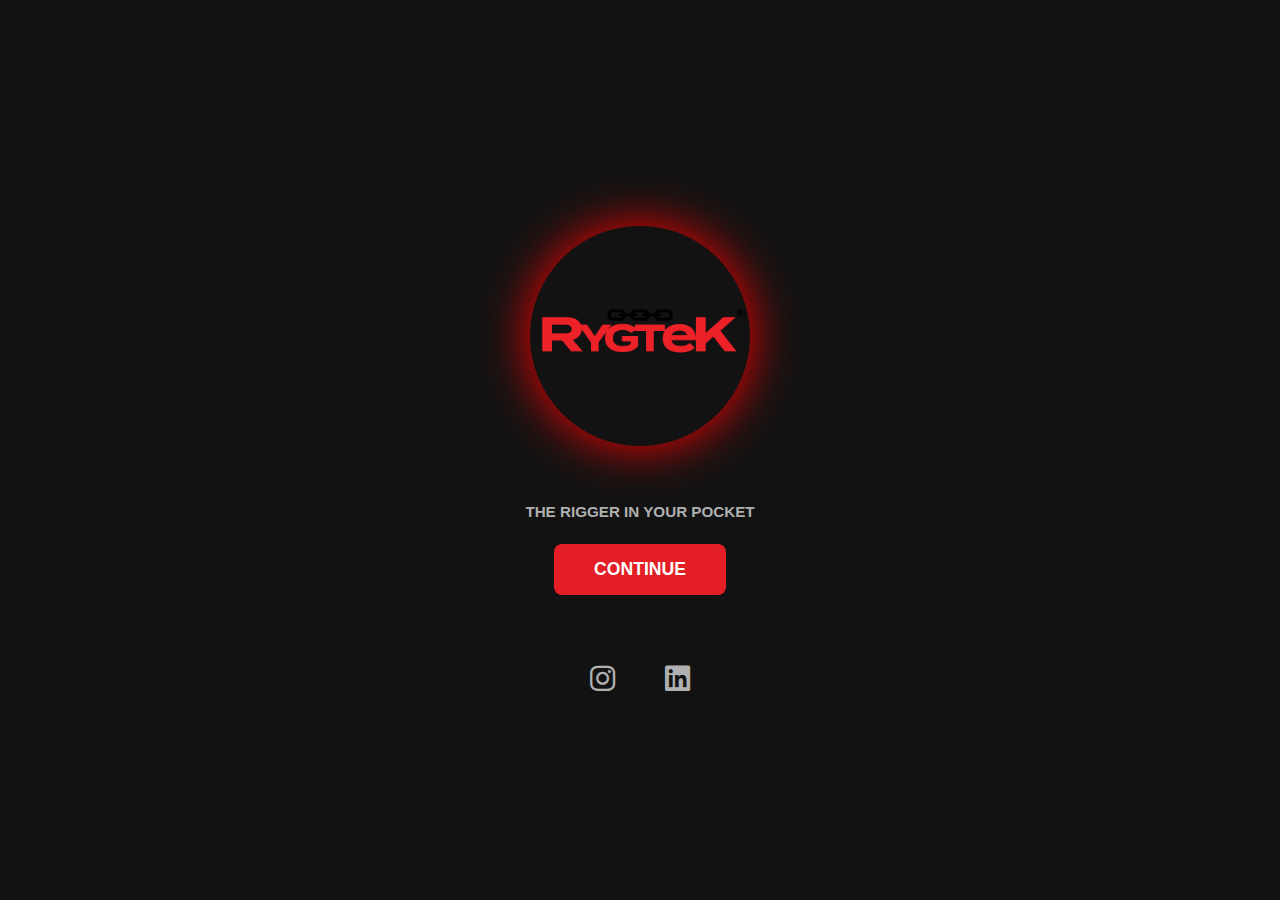
<file: index.html>
<!--This is the Welcome Screen-->
<!DOCTYPE html>
<html lang="en">
<head>
    <meta charset="UTF-8">
    <meta name="viewport" content="width=device-width, initial-scale=1.0">
    <link rel="stylesheet" href="https://cdnjs.cloudflare.com/ajax/libs/font-awesome/6.0.0-beta3/css/all.min.css">
    <link rel="stylesheet" href="styles.css">
    <title>RYGTEK - Welcome Screen</title>
    <!-- Favicon -->
    <link rel="icon" type="image/png" href="Public/Rygtek Logo.png" />
</head>
<body>
    <div class="welcome-screen">
        <div class="content">
          <img src="Public/Rygtek Logo.png" alt="RYGTEK Logo" class="logo">
          <h1 class="tagline">THE RIGGER IN YOUR POCKET</h1>
          <button class="continue-btn">CONTINUE</button>
          <div class="social-links">
            <a href="https://www.instagram.com/rygtek/" target="_blank" class="instagram-link">
              <i class="fab fa-instagram"></i>
            </a>
            <a href="https://linkedin.com/in/yourprofile" target="_blank" class="linkedin-link">
              <i class="fab fa-linkedin"></i>
            </a>
          </div>
        </div>      
    </div>
    <script src="script.js"></script>
</body>
</html>
</file>
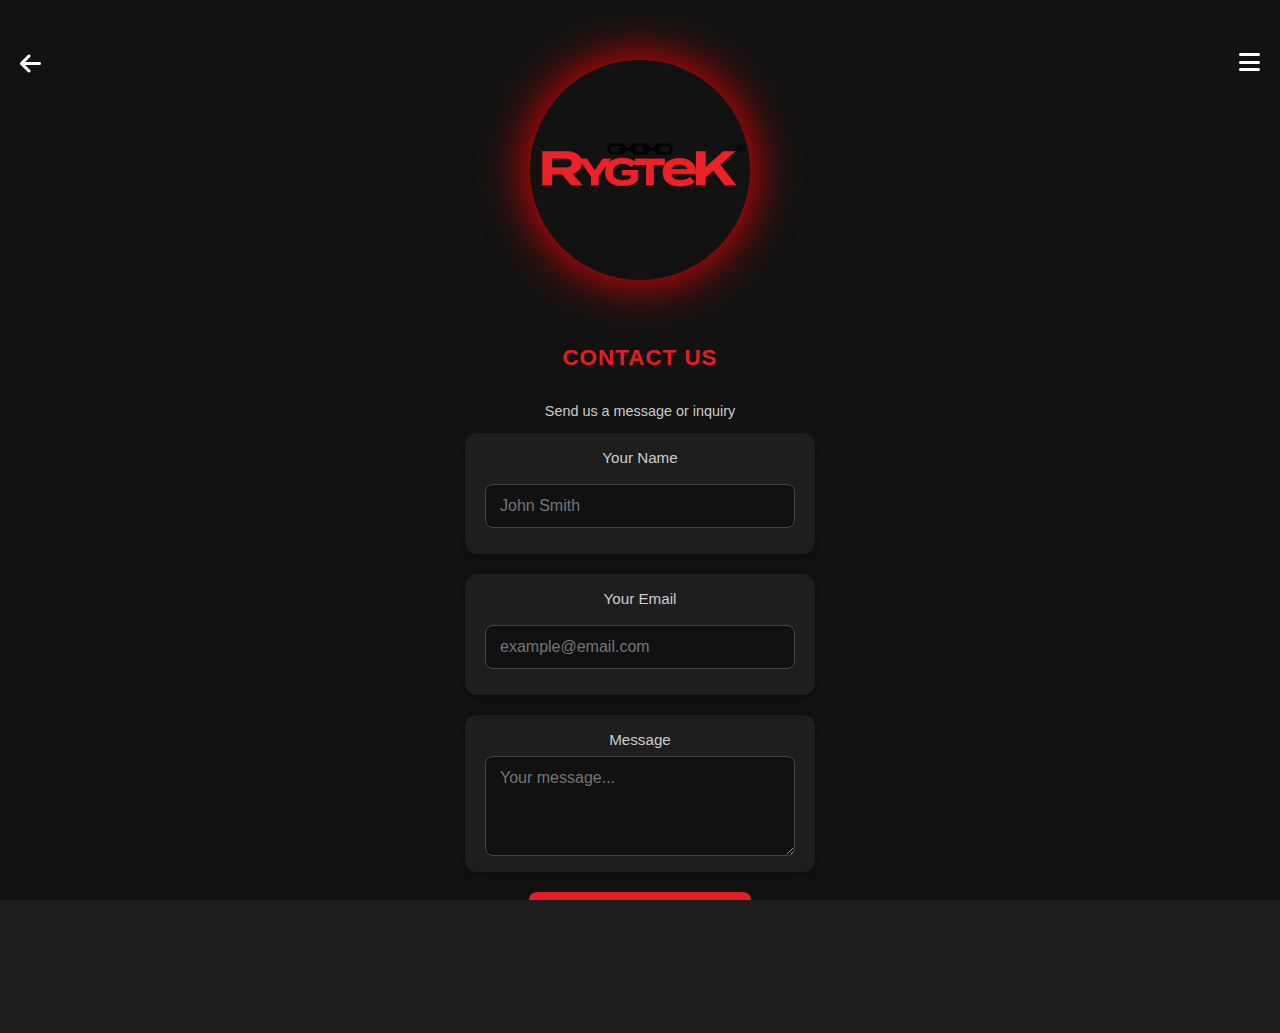
<file: contact-page.html>
<!DOCTYPE html>
<html lang="en">
<head>
  <meta charset="UTF-8" />
  <meta name="viewport" content="width=device-width, initial-scale=1.0"/>
  <title>Contact Us - RYGTEK</title>
  <link rel="stylesheet" href="styles.css" />
  <link rel="stylesheet" href="https://cdnjs.cloudflare.com/ajax/libs/font-awesome/6.6.0/css/all.min.css" />
  <script defer src="script.js"></script>
  <!-- Favicon -->
  <link rel="icon" type="image/png" href="Public/Rygtek Logo.png" />
</head>
<body class="main-menu-screen">
    <a href="main-menu.html" class="back-icon">
        <i class="fa-solid fa-arrow-left"></i>
      </a>
    <div class="nav-wrapper">
        <i class="fa-solid fa-bars hamburger-icon" onclick="toggleMenu()"></i>
      
        <nav class="hamburger-menu" id="hamburgerMenu">
            <ul>
              <li><a href="main-menu.html">
                <i class="fa-solid fa-house" style="margin-right: 8px;"></i>Main Menu
              </a></li>
              
              <li><a href="working-load-limit.html">
                <i class="fa-solid fa-weight-hanging" style="margin-right: 8px;"></i>WLL
              </a></li>
              
              <li><a href="angle-dimensions.html">
                <i class="fa-solid fa-ruler-combined" style="margin-right: 8px;"></i>Angle
              </a></li>
              
              <li><a href="load-weight.html">
                <i class="fa-solid fa-boxes-stacked" style="margin-right: 8px;"></i>Load Estimator
              </a></li>
              
              <li><a href="lifting-register.html">
                <i class="fa-solid fa-clipboard-list" style="margin-right: 8px;"></i>Lifting Register
              </a></li>
              
              <li><a href="safety-alerts.html">
                <i class="fa-solid fa-triangle-exclamation" style="margin-right: 8px;"></i>Safety Alerts
              </a></li>
              
              <li><a href="shop.html">
                <i class="fa-solid fa-cart-shopping" style="margin-right: 8px;"></i>Shop
              </a></li>
              
              <li><a href="contact-page.html">
                <i class="fa-solid fa-envelope" style="margin-right: 8px;"></i>Contact
              </a></li>
              
              <li><a href="crane-signals.html">
                <i class="fa-solid fa-person-rays" style="margin-right: 8px;"></i>Crane Signals
              </a></li>
            </ul>
          </nav>
      </div>

  <div class="content">
    <img src="Public/Rygtek Logo.png" alt="RYGTEK Logo" class="logo" />
    <h2 class="menu-header">Contact Us</h2>
    <p class="menu-description">Send us a message or inquiry</p>

    <div class="menu-item-container">
      <label for="name">Your Name</label>
      <input type="text" id="name" placeholder="John Smith" class="styled-select" />
    </div>

    <div class="menu-item-container">
      <label for="email">Your Email</label>
      <input type="email" id="email" placeholder="example@email.com" class="styled-select" />
    </div>

    <div class="menu-item-container">
      <label for="message">Message</label>
      <textarea id="message" placeholder="Your message..." class="styled-select" style="height: 100px;"></textarea>
    </div>

    <div>
      <button id="send-message" class="continue-btn">Send Message</button>
    </div>
  </div>
</body>
</html>
</file>
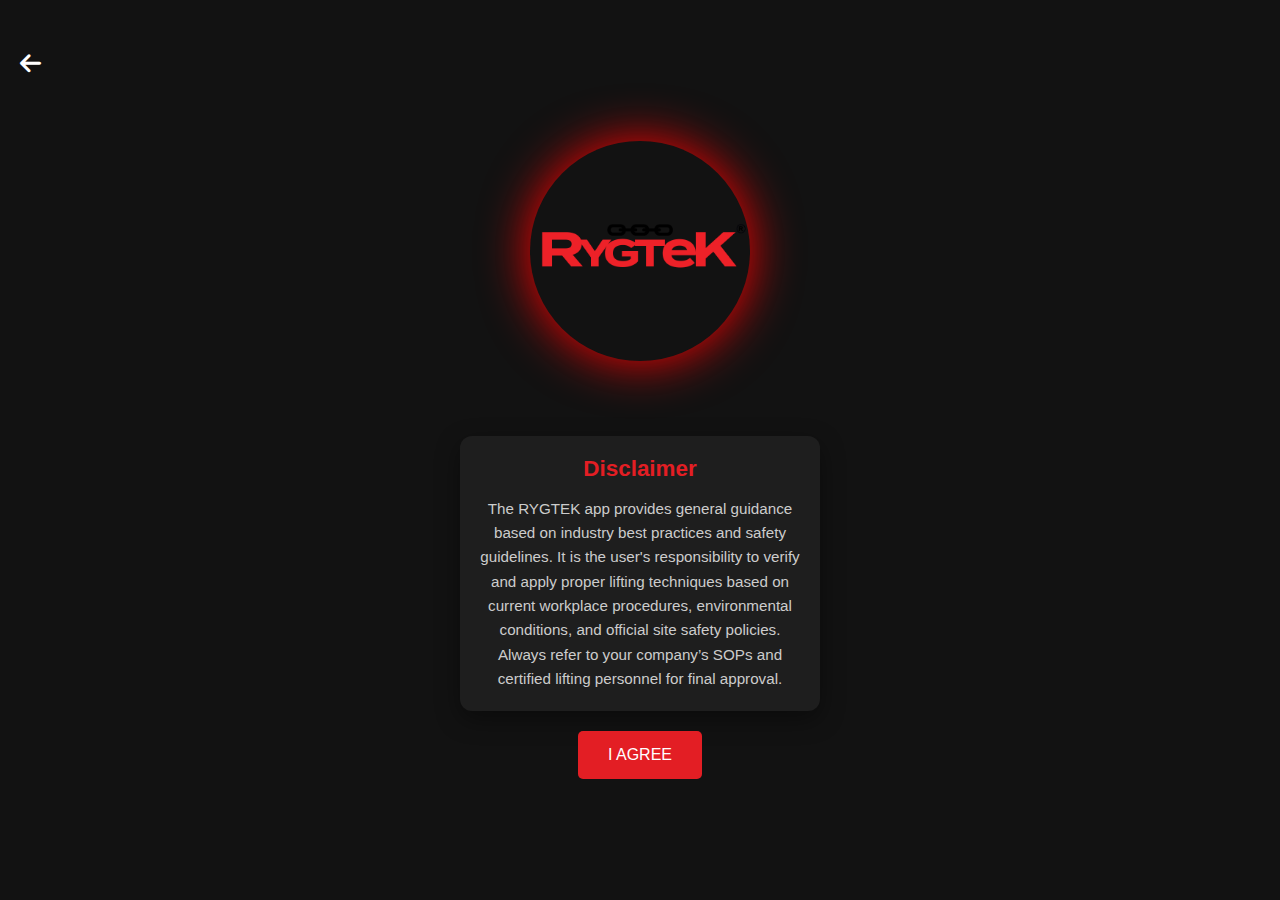
<file: disclaimer.html>
<!DOCTYPE html>
<html lang="en">
<head>
  <meta charset="UTF-8" />
  <meta name="viewport" content="width=device-width, initial-scale=1.0"/>
  <title>Disclaimer - RYGTEK</title>
  <link rel="stylesheet" href="styles.css" />
  <!-- Favicon -->
  <link rel="icon" type="image/png" href="Public/Rygtek Logo.png" />
  <!-- Font Awesome for icons -->
  <link rel="stylesheet" href="https://cdnjs.cloudflare.com/ajax/libs/font-awesome/6.6.0/css/all.min.css" />
</head>

<!-- This is the Disclaimer Screen -->
<body class="disclaimer-screen">
    <a href="index.html" class="back-icon">
        <i class="fa-solid fa-arrow-left"></i>
      </a>
  <div class="content">
    <img src="Public/Rygtek Logo.png" alt="RYGTEK Logo" class="logo" />

    <div class="disclaimer-container">
      <h2 class="disclaimer-title">Disclaimer</h2>
      <p class="disclaimer-text">
        The RYGTEK app provides general guidance based on industry best practices and safety guidelines. It is the user's responsibility to verify and apply proper lifting techniques based on current workplace procedures, environmental conditions, and official site safety policies. Always refer to your company’s SOPs and certified lifting personnel for final approval.
      </p>
    </div>

    <button class="agree-btn">I AGREE</button>
  </div>

  <script src="script.js"></script>
</body>
</html>
</file>
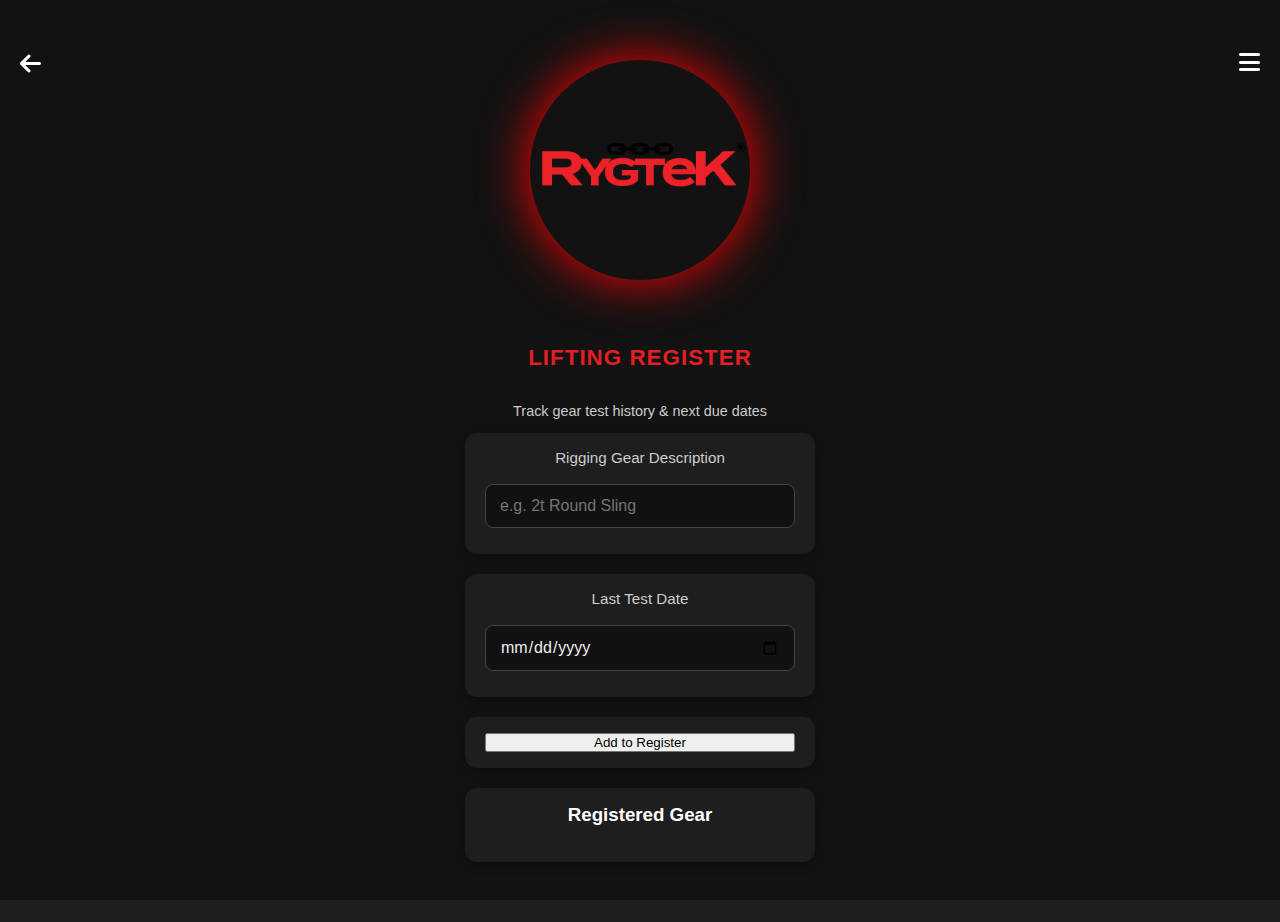
<file: lifting-register.html>
<!DOCTYPE html>
<html lang="en">
<head>
  <meta charset="UTF-8" />
  <meta name="viewport" content="width=device-width, initial-scale=1.0"/>
  <title>Lifting Register - RYGTEK</title>
  <link rel="stylesheet" href="styles.css" />
  <link rel="stylesheet" href="https://cdnjs.cloudflare.com/ajax/libs/font-awesome/6.6.0/css/all.min.css" />
  <script defer src="script.js?v=2"></script>
  <!-- Favicon -->
  <link rel="icon" type="image/png" href="Public/Rygtek Logo.png" />
</head>
<body class="main-menu-screen">
    <a href="main-menu.html" class="back-icon">
        <i class="fa-solid fa-arrow-left"></i>
      </a>
  <!-- Hamburger Nav -->
  <div class="nav-wrapper">
    <i class="fa-solid fa-bars hamburger-icon" onclick="toggleMenu()"></i>
  
    <nav class="hamburger-menu" id="hamburgerMenu">
      <ul>
        <li><a href="main-menu.html">
          <i class="fa-solid fa-house" style="margin-right: 8px;"></i>Main Menu
        </a></li>
        
        <li><a href="working-load-limit.html">
          <i class="fa-solid fa-weight-hanging" style="margin-right: 8px;"></i>WLL
        </a></li>
        
        <li><a href="angle-dimensions.html">
          <i class="fa-solid fa-ruler-combined" style="margin-right: 8px;"></i>Angle
        </a></li>
        
        <li><a href="load-weight.html">
          <i class="fa-solid fa-boxes-stacked" style="margin-right: 8px;"></i>Load Estimator
        </a></li>
        
        <li><a href="lifting-register.html">
          <i class="fa-solid fa-clipboard-list" style="margin-right: 8px;"></i>Lifting Register
        </a></li>
        
        <li><a href="safety-alerts.html">
          <i class="fa-solid fa-triangle-exclamation" style="margin-right: 8px;"></i>Safety Alerts
        </a></li>
        
        <li><a href="shop.html">
          <i class="fa-solid fa-cart-shopping" style="margin-right: 8px;"></i>Shop
        </a></li>
        
        <li><a href="contact-page.html">
          <i class="fa-solid fa-envelope" style="margin-right: 8px;"></i>Contact
        </a></li>
        
        <li><a href="crane-signals.html">
          <i class="fa-solid fa-person-rays" style="margin-right: 8px;"></i>Crane Signals
        </a></li>
      </ul>
    </nav>
  </div>

  <div class="content">
    <img src="Public/Rygtek Logo.png" alt="RYGTEK Logo" class="logo" />
    <h2 class="menu-header">Lifting Register</h2>
    <p class="menu-description">Track gear test history & next due dates</p>
  
    <div class="menu-item-container">
      <label for="gear-name">Rigging Gear Description</label>
      <input type="text" id="gear-name" placeholder="e.g. 2t Round Sling" class="styled-select" />
    </div>
  
    <div class="menu-item-container">
      <label for="last-test-date">Last Test Date</label>
      <input type="date" id="last-test-date" class="styled-select" />
    </div>
  
    <div class="menu-item-container">
        <button id="add-gear" class="register-btn">Add to Register</button>
    </div>
  
    <div class="menu-item-container">
      <h3>Registered Gear</h3>
      <ul id="gear-log" class="menu-description"></ul>
    </div>
  </div>
</body>
</html>
</file>
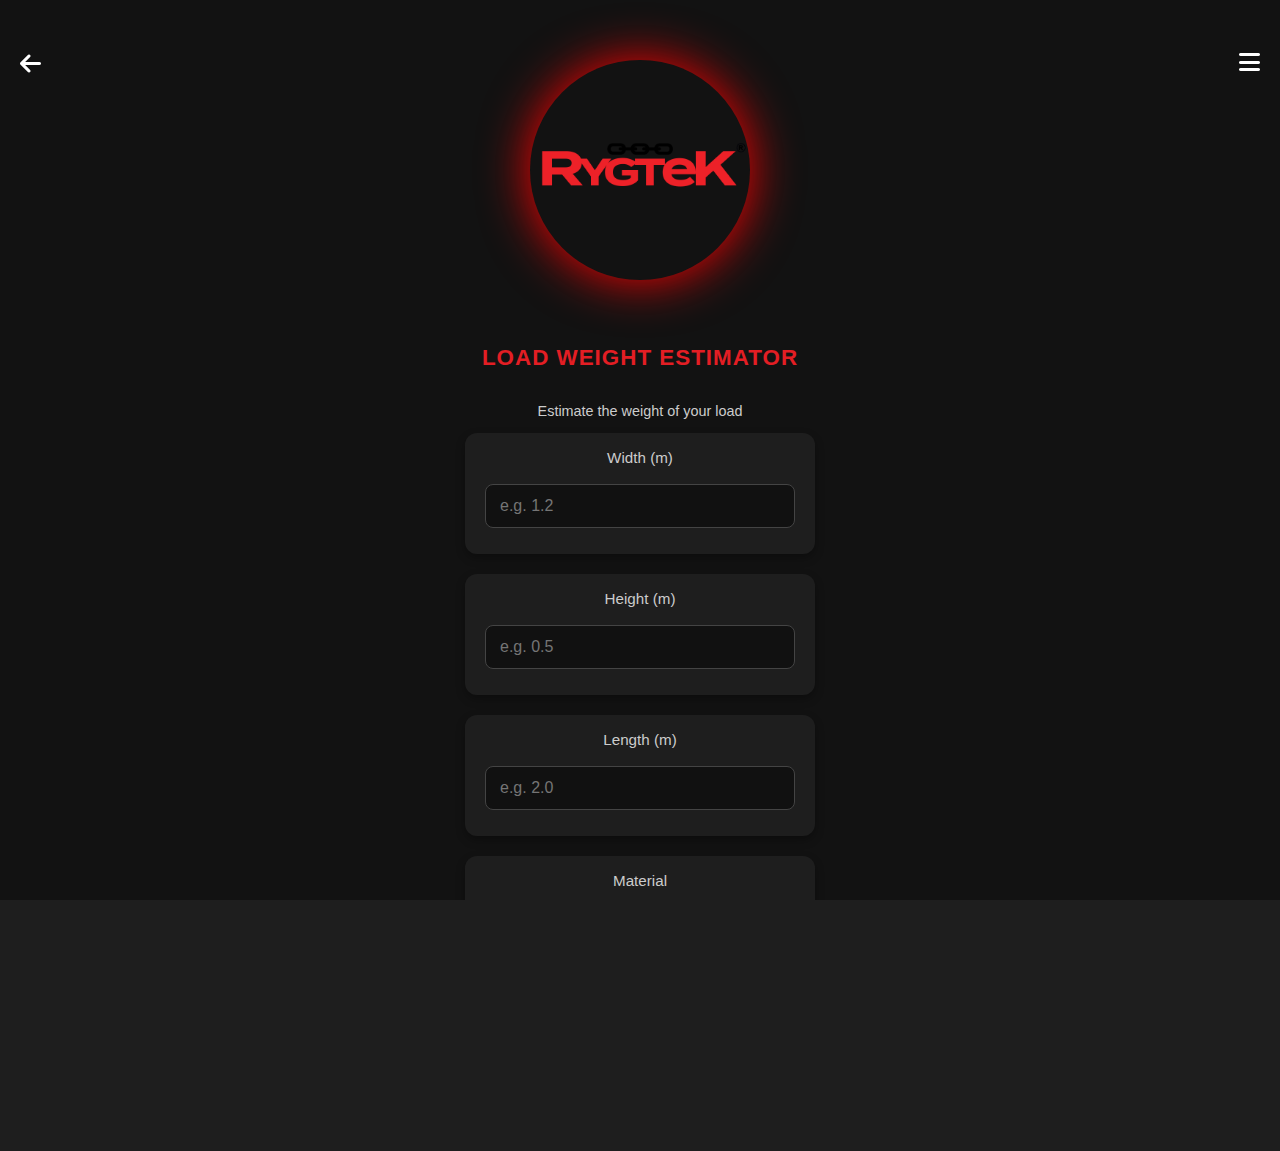
<file: load-weight.html>
<!DOCTYPE html>
<html lang="en">
<head>
  <meta charset="UTF-8" />
  <meta name="viewport" content="width=device-width, initial-scale=1.0"/>
  <title>Load Weight Estimator - RYGTEK</title>
  <link rel="stylesheet" href="styles.css" />
  <link rel="stylesheet" href="https://cdnjs.cloudflare.com/ajax/libs/font-awesome/6.6.0/css/all.min.css" />
  <script defer src="script.js"></script>
  <!-- Favicon -->
  <link rel="icon" type="image/png" href="Public/Rygtek Logo.png" />
</head>
<body class="main-menu-screen">
    <a href="main-menu.html" class="back-icon">
        <i class="fa-solid fa-arrow-left"></i>
      </a>
  <!-- Hamburger Nav -->
  <div class="nav-wrapper">
    <i class="fa-solid fa-bars hamburger-icon" onclick="toggleMenu()"></i>
  
    <nav class="hamburger-menu" id="hamburgerMenu">
        <ul>
          <li><a href="main-menu.html">
            <i class="fa-solid fa-house" style="margin-right: 8px;"></i>Main Menu
          </a></li>
          
          <li><a href="working-load-limit.html">
            <i class="fa-solid fa-weight-hanging" style="margin-right: 8px;"></i>WLL
          </a></li>
          
          <li><a href="angle-dimensions.html">
            <i class="fa-solid fa-ruler-combined" style="margin-right: 8px;"></i>Angle
          </a></li>
          
          <li><a href="load-weight.html">
            <i class="fa-solid fa-boxes-stacked" style="margin-right: 8px;"></i>Load Estimator
          </a></li>
          
          <li><a href="lifting-register.html">
            <i class="fa-solid fa-clipboard-list" style="margin-right: 8px;"></i>Lifting Register
          </a></li>
          
          <li><a href="safety-alerts.html">
            <i class="fa-solid fa-triangle-exclamation" style="margin-right: 8px;"></i>Safety Alerts
          </a></li>
          
          <li><a href="shop.html">
            <i class="fa-solid fa-cart-shopping" style="margin-right: 8px;"></i>Shop
          </a></li>
          
          <li><a href="contact-page.html">
            <i class="fa-solid fa-envelope" style="margin-right: 8px;"></i>Contact
          </a></li>
          
          <li><a href="crane-signals.html">
            <i class="fa-solid fa-person-rays" style="margin-right: 8px;"></i>Crane Signals
          </a></li>
        </ul>
      </nav>
  </div>

  <div class="content">
    <img src="Public/Rygtek Logo.png" alt="RYGTEK Logo" class="logo" />
    <h2 class="menu-header">Load Weight Estimator</h2>
    <p class="menu-description">Estimate the weight of your load</p>

    <div class="menu-item-container">
      <label for="width">Width (m)</label>
      <input type="number" id="width" placeholder="e.g. 1.2" class="styled-select" />
    </div>

    <div class="menu-item-container">
      <label for="height">Height (m)</label>
      <input type="number" id="height" placeholder="e.g. 0.5" class="styled-select" />
    </div>

    <div class="menu-item-container">
      <label for="length">Length (m)</label>
      <input type="number" id="length" placeholder="e.g. 2.0" class="styled-select" />
    </div>

    <div class="menu-item-container">
      <label for="material">Material</label>
      <select id="material" class="styled-select">
        <option value="steel">Steel</option>
        <option value="aluminium">Aluminium</option>
        <option value="concrete">Concrete</option>
      </select>
    </div>

    <div class="menu-item-container">
      <h3>Estimated Weight (t):</h3>
      <p id="weight-result" class="menu-description">0.0</p>
    </div>
  </div>
</body>
</html>
</file>
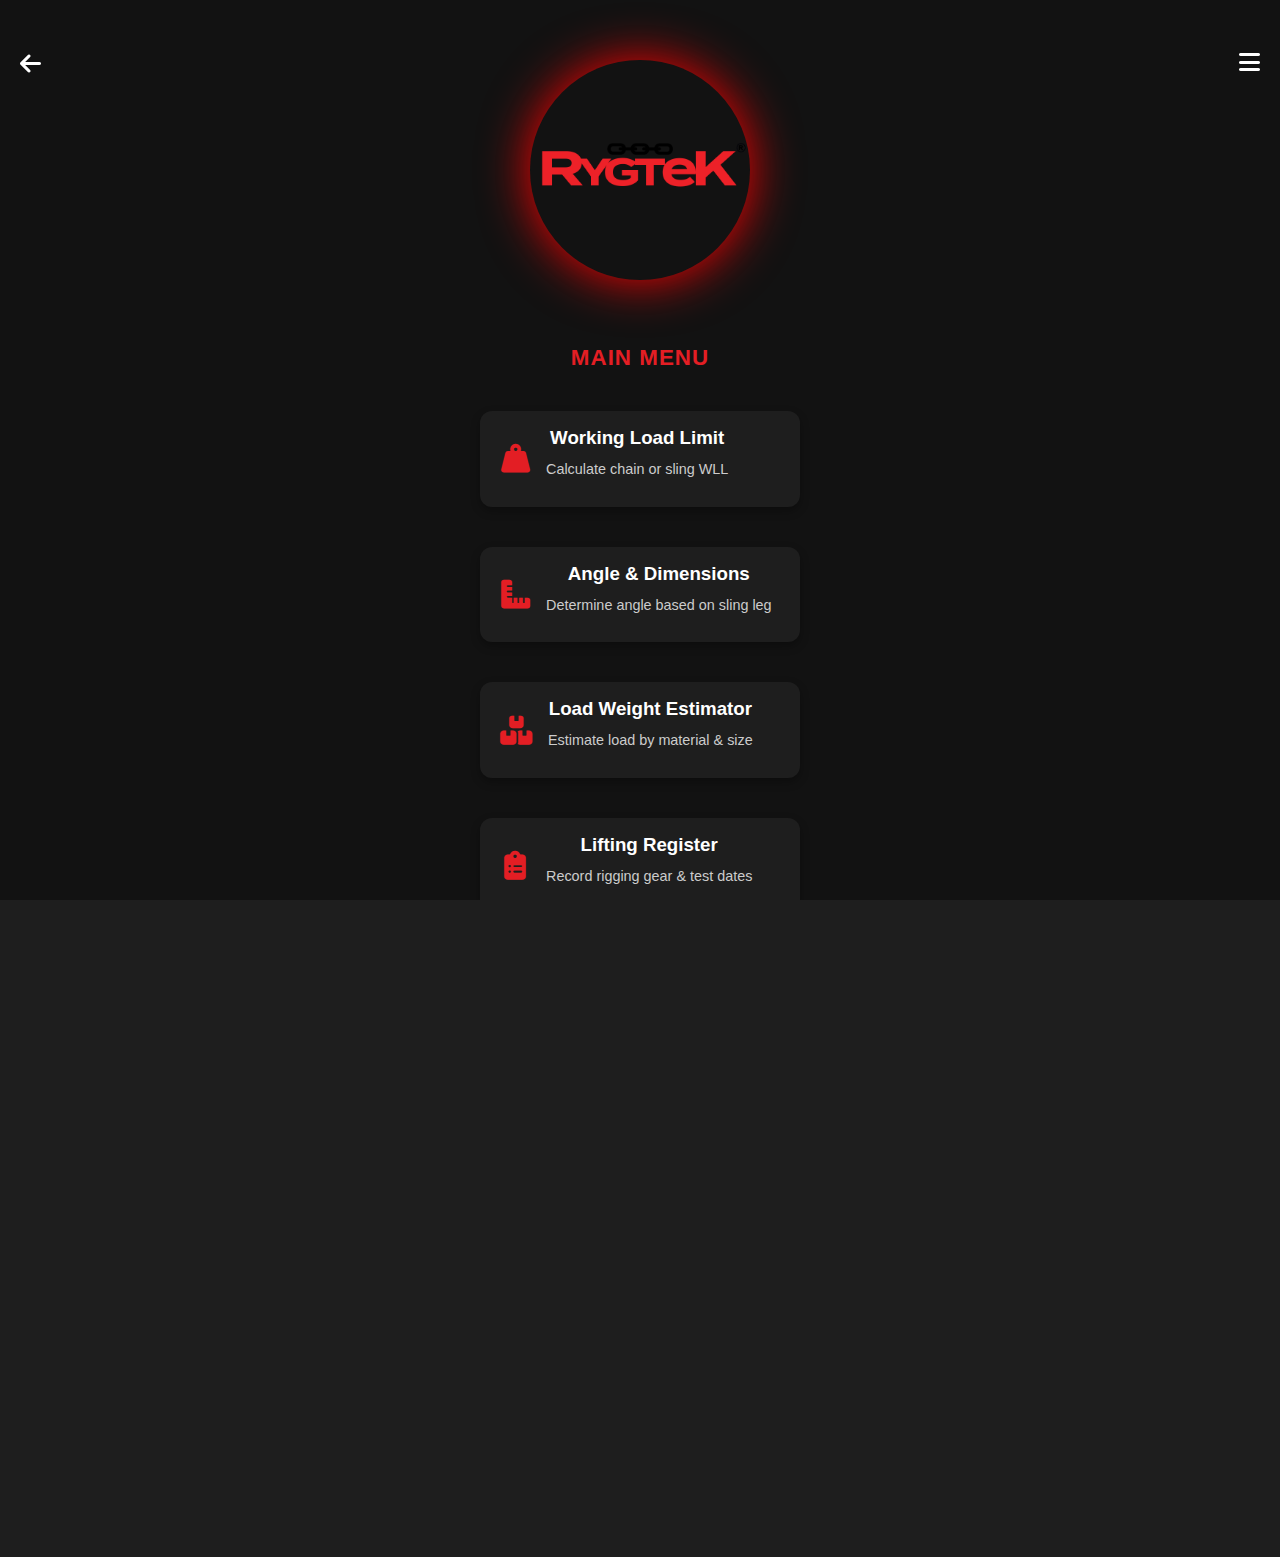
<file: main-menu.html>
<!DOCTYPE html>
<html lang="en">
<head>
  <meta charset="UTF-8" />
  <meta name="viewport" content="width=device-width, initial-scale=1.0"/>
  <title>Main Menu - RYGTEK</title>

  <!-- Font Awesome for icons -->
  <link rel="stylesheet" href="https://cdnjs.cloudflare.com/ajax/libs/font-awesome/6.6.0/css/all.min.css" />

  <link rel="stylesheet" href="styles.css" />
  <!-- Favicon -->
  <link rel="icon" type="image/png" href="Public/Rygtek Logo.png" />
</head>

<div class="nav-wrapper">
    <i class="fa-solid fa-bars hamburger-icon" onclick="toggleMenu()"></i>
  
    <nav class="hamburger-menu" id="hamburgerMenu">
        <ul>
          <li><a href="main-menu.html">
            <i class="fa-solid fa-house" style="margin-right: 8px;"></i>Main Menu
          </a></li>
          
          <li><a href="working-load-limit.html">
            <i class="fa-solid fa-weight-hanging" style="margin-right: 8px;"></i>WLL
          </a></li>
          
          <li><a href="angle-dimensions.html">
            <i class="fa-solid fa-ruler-combined" style="margin-right: 8px;"></i>Angle
          </a></li>
          
          <li><a href="load-weight.html">
            <i class="fa-solid fa-boxes-stacked" style="margin-right: 8px;"></i>Load Estimator
          </a></li>
          
          <li><a href="lifting-register.html">
            <i class="fa-solid fa-clipboard-list" style="margin-right: 8px;"></i>Lifting Register
          </a></li>
          
          <li><a href="safety-alerts.html">
            <i class="fa-solid fa-triangle-exclamation" style="margin-right: 8px;"></i>Safety Alerts
          </a></li>
          
          <li><a href="shop.html">
            <i class="fa-solid fa-cart-shopping" style="margin-right: 8px;"></i>Shop
          </a></li>
          
          <li><a href="contact-page.html">
            <i class="fa-solid fa-envelope" style="margin-right: 8px;"></i>Contact
          </a></li>
          
          <li><a href="crane-signals.html">
            <i class="fa-solid fa-person-rays" style="margin-right: 8px;"></i>Crane Signals
          </a></li>
        </ul>
      </nav>
  </div>

<!-- This is the Main Menu Screen -->
<body class="main-menu-screen">
    <a href="index.html" class="back-icon">
        <i class="fa-solid fa-arrow-left"></i>
      </a>
  <div class="content">
    <img src="Public/Rygtek Logo.png" alt="RYGTEK Logo" class="logo" />
    <h2 class="menu-header">Main Menu</h2>

    <div class="menu-options">
      <div class="menu-item-container" onclick="location.href='working-load-limit.html'">
        <div class="menu-item-content">
          <i class="fa-solid fa-weight-hanging menu-icon"></i>
          <div>
            <h3>Working Load Limit</h3>
            <p class="menu-description">Calculate chain or sling WLL</p>
          </div>
        </div>
      </div>

      <div class="menu-item-container" onclick="location.href='angle-dimensions.html'">
        <div class="menu-item-content">
          <i class="fa-solid fa-ruler-combined menu-icon"></i>
          <div>
            <h3>Angle & Dimensions</h3>
            <p class="menu-description">Determine angle based on sling leg</p>
          </div>
        </div>
      </div>

      <div class="menu-item-container" onclick="location.href='load-weight.html'">
        <div class="menu-item-content">
          <i class="fa-solid fa-boxes-stacked menu-icon"></i>
          <div>
            <h3>Load Weight Estimator</h3>
            <p class="menu-description">Estimate load by material & size</p>
          </div>
        </div>
      </div>

      <div class="menu-item-container" onclick="location.href='lifting-register.html'">
        <div class="menu-item-content">
          <i class="fa-solid fa-clipboard-list menu-icon"></i>
          <div>
            <h3>Lifting Register</h3>
            <p class="menu-description">Record rigging gear & test dates</p>
          </div>
        </div>
      </div>      

      <div class="menu-item-container" onclick="location.href='safety-alerts.html'">
        <div class="menu-item-content">
          <i class="fa-solid fa-triangle-exclamation menu-icon"></i>
          <div>
            <h3>Safety Alerts</h3>
            <p class="menu-description">Access industry alerts (Premium)</p>
          </div>
        </div>
      </div>

      <div class="menu-item-container" onclick="location.href='shop.html'">
        <div class="menu-item-content">
          <i class="fa-solid fa-cart-shopping menu-icon"></i>
          <div>
            <h3>RYGTEK Shop</h3>
            <p class="menu-description">PPE gear & branded merch</p>
          </div>
        </div>
      </div>
      
      
      <div class="menu-item-container" onclick="location.href='contact-page.html'">
        <div class="menu-item-content">
          <i class="fa-solid fa-envelope menu-icon"></i>
          <div>
            <h3>Contact</h3>
            <p class="menu-description">Send us a message. We value your feedback!</p>
          </div>
        </div>
      </div>
      <div class="menu-item-container" onclick="location.href='crane-signals.html'">
        <div class="menu-item-content">
          <i class="fa-solid fa-person-rays menu-icon"></i>
          <div>
            <h3>Crane Signals</h3>
            <p class="menu-description">Reference guide for hand signals</p>
          </div>
        </div>
      </div>
    </div>
  </div>

  <script src="script.js"></script>
</body>
</html>
</file>
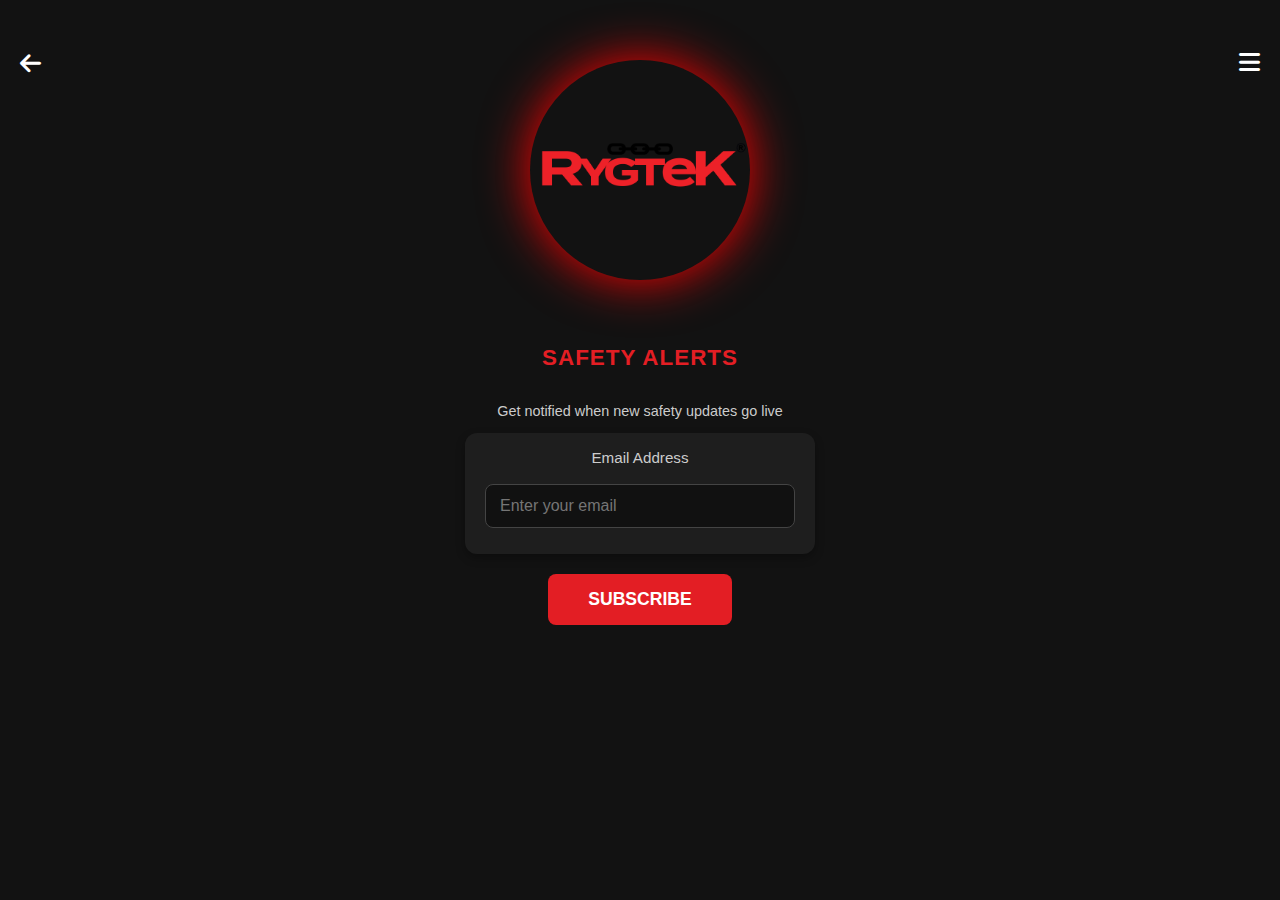
<file: safety-alerts.html>
<!DOCTYPE html>
<html lang="en">
<head>
  <meta charset="UTF-8" />
  <meta name="viewport" content="width=device-width, initial-scale=1.0"/>
  <title>Safety Alerts - RYGTEK</title>
  <link rel="stylesheet" href="styles.css" />
  <link rel="stylesheet" href="https://cdnjs.cloudflare.com/ajax/libs/font-awesome/6.6.0/css/all.min.css" />
  <script defer src="script.js"></script>
  <!-- Favicon -->
  <link rel="icon" type="image/png" href="Public/Rygtek Logo.png" />
</head>
<body class="main-menu-screen">
    <a href="main-menu.html" class="back-icon">
        <i class="fa-solid fa-arrow-left"></i>
      </a>
  <!-- Hamburger Nav -->
  <div class="nav-wrapper">
    <i class="fa-solid fa-bars hamburger-icon" onclick="toggleMenu()"></i>
  
    <nav class="hamburger-menu" id="hamburgerMenu">
        <ul>
          <li><a href="main-menu.html">
            <i class="fa-solid fa-house" style="margin-right: 8px;"></i>Main Menu
          </a></li>
          
          <li><a href="working-load-limit.html">
            <i class="fa-solid fa-weight-hanging" style="margin-right: 8px;"></i>WLL
          </a></li>
          
          <li><a href="angle-dimensions.html">
            <i class="fa-solid fa-ruler-combined" style="margin-right: 8px;"></i>Angle
          </a></li>
          
          <li><a href="load-weight.html">
            <i class="fa-solid fa-boxes-stacked" style="margin-right: 8px;"></i>Load Estimator
          </a></li>
          
          <li><a href="lifting-register.html">
            <i class="fa-solid fa-clipboard-list" style="margin-right: 8px;"></i>Lifting Register
          </a></li>
          
          <li><a href="safety-alerts.html">
            <i class="fa-solid fa-triangle-exclamation" style="margin-right: 8px;"></i>Safety Alerts
          </a></li>
          
          <li><a href="shop.html">
            <i class="fa-solid fa-cart-shopping" style="margin-right: 8px;"></i>Shop
          </a></li>
          
          <li><a href="contact-page.html">
            <i class="fa-solid fa-envelope" style="margin-right: 8px;"></i>Contact
          </a></li>
          
          <li><a href="crane-signals.html">
            <i class="fa-solid fa-person-rays" style="margin-right: 8px;"></i>Crane Signals
          </a></li>
        </ul>
      </nav>
  </div>

  <div class="content">
    <img src="Public/Rygtek Logo.png" alt="RYGTEK Logo" class="logo" />
    <h2 class="menu-header">Safety Alerts</h2>
    <p class="menu-description">Get notified when new safety updates go live</p>

    <div class="menu-item-container">
      <label for="email-alerts">Email Address</label>
      <input type="email" id="email-alerts" placeholder="Enter your email" class="styled-select" />
    </div>

    <div>
      <button id="subscribe-alerts" class="continue-btn">Subscribe</button>
    </div>
  </div>
</body>
</html>
</file>
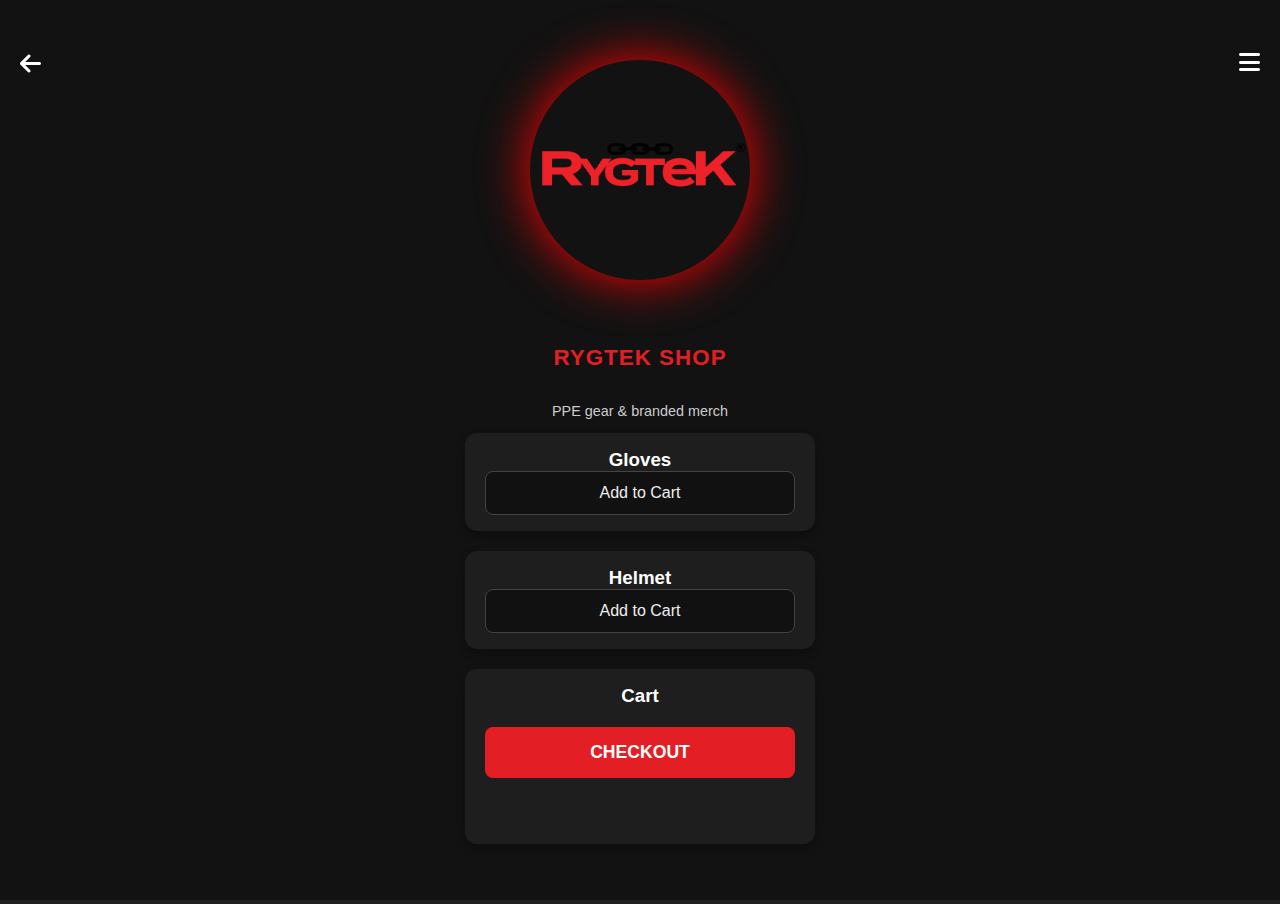
<file: shop.html>
<!DOCTYPE html>
<html lang="en">
<head>
  <meta charset="UTF-8" />
  <meta name="viewport" content="width=device-width, initial-scale=1.0"/>
  <title>RYGTEK Shop</title>
  <link rel="stylesheet" href="styles.css" />
  <link rel="stylesheet" href="https://cdnjs.cloudflare.com/ajax/libs/font-awesome/6.6.0/css/all.min.css" />
  <script defer src="script.js"></script>
  <!-- Favicon -->
  <link rel="icon" type="image/png" href="Public/Rygtek Logo.png" />
</head>
<body class="main-menu-screen">
    <a href="main-menu.html" class="back-icon">
        <i class="fa-solid fa-arrow-left"></i>
      </a>
  <div class="nav-wrapper">
    <i class="fa-solid fa-bars hamburger-icon" onclick="toggleMenu()"></i>
  
    <nav class="hamburger-menu" id="hamburgerMenu">
        <ul>
          <li><a href="main-menu.html">
            <i class="fa-solid fa-house" style="margin-right: 8px;"></i>Main Menu
          </a></li>
          
          <li><a href="working-load-limit.html">
            <i class="fa-solid fa-weight-hanging" style="margin-right: 8px;"></i>WLL
          </a></li>
          
          <li><a href="angle-dimensions.html">
            <i class="fa-solid fa-ruler-combined" style="margin-right: 8px;"></i>Angle
          </a></li>
          
          <li><a href="load-weight.html">
            <i class="fa-solid fa-boxes-stacked" style="margin-right: 8px;"></i>Load Estimator
          </a></li>
          
          <li><a href="lifting-register.html">
            <i class="fa-solid fa-clipboard-list" style="margin-right: 8px;"></i>Lifting Register
          </a></li>
          
          <li><a href="safety-alerts.html">
            <i class="fa-solid fa-triangle-exclamation" style="margin-right: 8px;"></i>Safety Alerts
          </a></li>
          
          <li><a href="shop.html">
            <i class="fa-solid fa-cart-shopping" style="margin-right: 8px;"></i>Shop
          </a></li>
          
          <li><a href="contact-page.html">
            <i class="fa-solid fa-envelope" style="margin-right: 8px;"></i>Contact
          </a></li>
          
          <li><a href="crane-signals.html">
            <i class="fa-solid fa-person-rays" style="margin-right: 8px;"></i>Crane Signals
          </a></li>
        </ul>
      </nav>
  </div>

  <div class="content">
    <img src="Public/Rygtek Logo.png" alt="RYGTEK Logo" class="logo" />
    <h2 class="menu-header">RYGTEK Shop</h2>
    <p class="menu-description">PPE gear & branded merch</p>

    <div class="menu-item-container">
      <h3>Gloves</h3>
      <button class="add-to-cart styled-select" data-product="RYGTEK Gloves">Add to Cart</button>
    </div>

    <div class="menu-item-container">
      <h3>Helmet</h3>
      <button class="add-to-cart styled-select" data-product="Hard Hat Helmet">Add to Cart</button>
    </div>

    <div class="menu-item-container">
      <h3>Cart</h3>
      <ul id="cart-list" class="menu-description"></ul>
      <button id="checkout" class="continue-btn">Checkout</button>
    </div>
  </div>
</body>
</html>
</file>
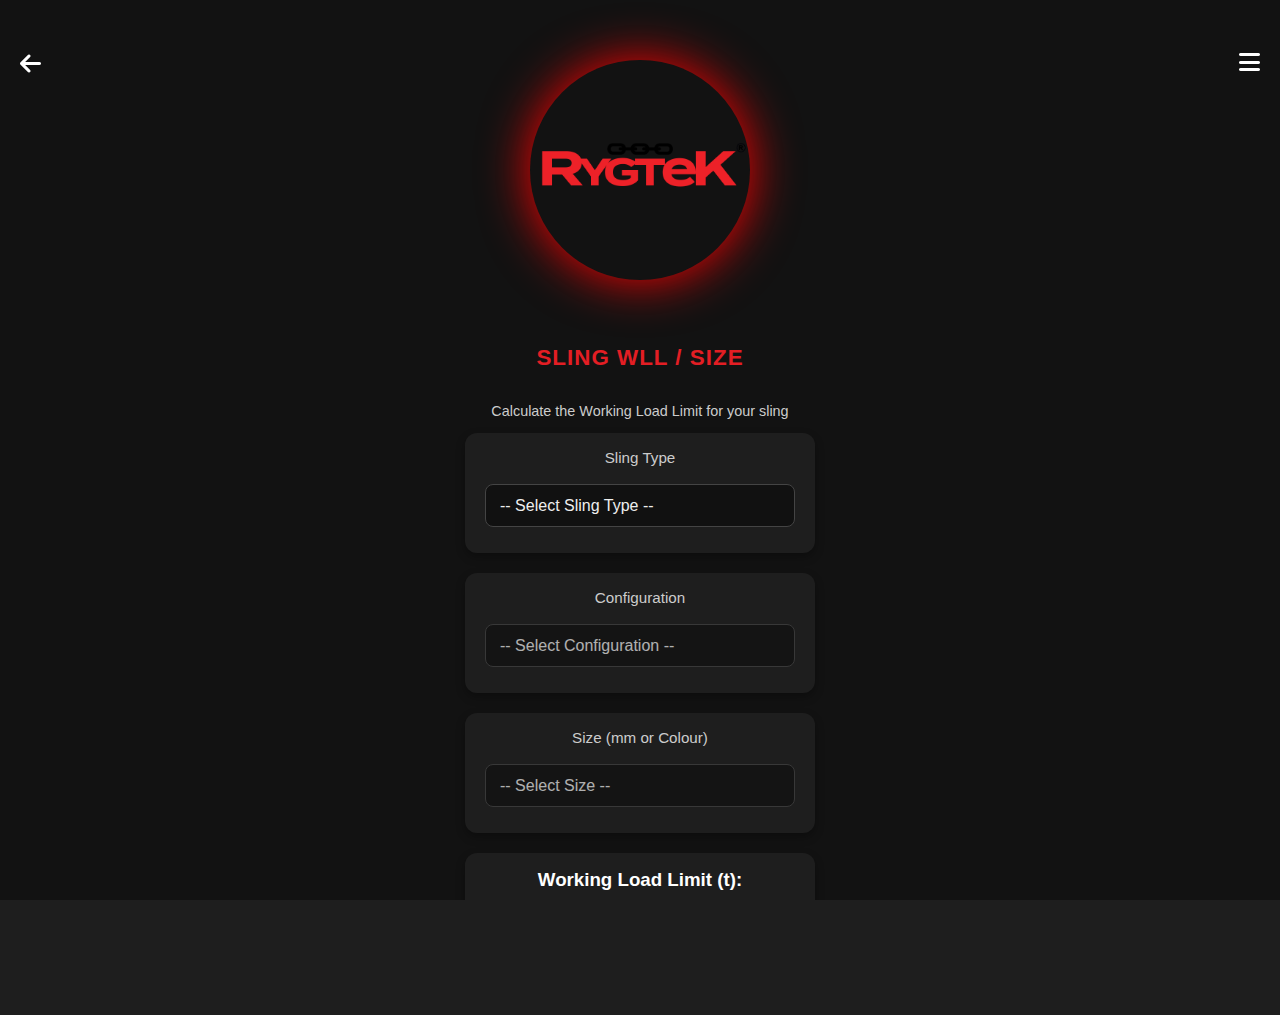
<file: working-load-limit.html>
<!DOCTYPE html>
<html lang="en">
<head>
  <meta charset="UTF-8" />
  <meta name="viewport" content="width=device-width, initial-scale=1.0"/>
  <title>Working Load Limit - RYGTEK</title>
  <link rel="stylesheet" href="styles.css" />
  <!-- Font Awesome for icons -->
  <link rel="stylesheet" href="https://cdnjs.cloudflare.com/ajax/libs/font-awesome/6.6.0/css/all.min.css" />
  <script defer src="script.js"></script>
  <!-- Favicon -->
  <link rel="icon" type="image/png" href="Public/Rygtek Logo.png" />
</head>
<body class="main-menu-screen">
    <a href="main-menu.html" class="back-icon">
        <i class="fa-solid fa-arrow-left"></i>
      </a>
    <!-- Hamburger Nav -->
    <div class="nav-wrapper">
        <i class="fa-solid fa-bars hamburger-icon" onclick="toggleMenu()"></i>
      
        <nav class="hamburger-menu" id="hamburgerMenu">
            <ul>
              <li><a href="main-menu.html">
                <i class="fa-solid fa-house" style="margin-right: 8px;"></i>Main Menu
              </a></li>
              
              <li><a href="working-load-limit.html">
                <i class="fa-solid fa-weight-hanging" style="margin-right: 8px;"></i>WLL
              </a></li>
              
              <li><a href="angle-dimensions.html">
                <i class="fa-solid fa-ruler-combined" style="margin-right: 8px;"></i>Angle
              </a></li>
              
              <li><a href="load-weight.html">
                <i class="fa-solid fa-boxes-stacked" style="margin-right: 8px;"></i>Load Estimator
              </a></li>
              
              <li><a href="lifting-register.html">
                <i class="fa-solid fa-clipboard-list" style="margin-right: 8px;"></i>Lifting Register
              </a></li>
              
              <li><a href="safety-alerts.html">
                <i class="fa-solid fa-triangle-exclamation" style="margin-right: 8px;"></i>Safety Alerts
              </a></li>
              
              <li><a href="shop.html">
                <i class="fa-solid fa-cart-shopping" style="margin-right: 8px;"></i>Shop
              </a></li>
              
              <li><a href="contact-page.html">
                <i class="fa-solid fa-envelope" style="margin-right: 8px;"></i>Contact
              </a></li>
              
              <li><a href="crane-signals.html">
                <i class="fa-solid fa-person-rays" style="margin-right: 8px;"></i>Crane Signals
              </a></li>
            </ul>
          </nav>
      </div>
  
    <div class="content">
      <img src="Public/Rygtek Logo.png" alt="RYGTEK Logo" class="logo" />
      <h2 class="menu-header">Sling WLL / Size</h2>
      <p class="menu-description">Calculate the Working Load Limit for your sling</p>
  
      <div class="menu-item-container">
        <label for="sling-type">Sling Type</label>
        <select id="sling-type" class="styled-select">
          <option value="">-- Select Sling Type --</option>
          <option value="chain">Chain Sling</option>
          <option value="wire">Wire Rope Sling</option>
          <option value="round">Round / Webbing Sling</option>
        </select>
      </div>
  
      <div class="menu-item-container">
        <label for="configuration">Configuration</label>
        <select id="configuration" class="styled-select" disabled>
          <option value="">-- Select Configuration --</option>
        </select>
      </div>
  
      <div class="menu-item-container">
        <label for="chain-size">Size (mm or Colour)</label>
        <select id="chain-size" class="styled-select" disabled>
          <option value="">-- Select Size --</option>
        </select>
      </div>
  
      <div class="menu-item-container">
        <h3>Working Load Limit (t):</h3>
        <p id="wll-output" class="menu-description">Select options above</p>
      </div>
    </div>
  </body>
</html>
</file>
<file: styles.css>
/* General Reset */
* {
    margin: 0;
    padding: 0;
    box-sizing: border-box;
    font-family: Arial, sans-serif;
}

body, html {
    height: 100%;
    background-color: #1e1e1e; /* Dark grey background color */
    overflow-y: auto;
    scroll-behavior: smooth;
}

body::before {
    content: "";
    position: fixed;
    top: 0;
    left: 0;
    height: 100%;
    width: 100%;
    background: rgba(0, 0, 0, 0.5);
    z-index: -1;
    
  }

  /* Sticky Top Bar */
.sticky-header {
    position: fixed;
    top: 0;
    left: 0;
    width: 100%;
    background-color: #121212;
    z-index: 999;
    display: flex;
    align-items: center;
    justify-content: space-between;
    padding: 10px 20px;
  }
  
  .sticky-header .hamburger-icon {
    font-size: 1.5rem;
    color: #fff;
    cursor: pointer;
  }
  
  .sticky-header .back-icon {
    font-size: 1.5rem;
    color: #fff;
    cursor: pointer;
    margin-right: 16px;
  }
  
  

/* Welcome Screen Styles */
.welcome-screen {
    display: flex;
    align-items: center;
    justify-content: center;
    height: 100vh;
    background-color: #121212;
    flex-direction: column;
    text-align: center;
}

.content {
    text-align: center;
    color: #ffffff; /* White text for contrast */
}

.logo {
    width: 100%;
    max-width: 220px;
    margin-top: 20px;
    margin-bottom: 55px;
    border-radius: 50%; /* Circular logo */
    animation: pulse 2s infinite; /* Pulsing effect */
    box-shadow: 0 0 50px red; /* Glow effect */
  }  

  .logo:hover {
    transform: scale(1.05); /* Slightly enlarge the logo on hover */
    cursor: pointer; /* Pointer cursor on hover */
}

.tagline {
    font-size: .95rem;
    margin-bottom: 20px;
    text-wrap: normal; /* Allow text to wrap */
    line-height: 1.5; /* Increase line height for readability */
    color: #b0b0b0; /* Light grey for the tagline */
    text-align: center; /* Center align the tagline */
}

.continue-btn {
    background-color: #e31e24; /* Bright red button */
    color: #ffffff; /* White text for contrast */
    font-weight: bold; /* Bold text for emphasis */
    text-transform: uppercase; /* Uppercase text for emphasis */
    padding: 15px 40px;
    border: none;
    border-radius: 8px;
    font-size: 1.1rem;
    cursor: pointer;
    margin-bottom: 50px; /* Add space below the button */
    transition: transform 0.2s ease, background-color 0.3s ease;

}

.continue-btn:hover {
    background-color: #c2181e; /* Darker red for hover effect */
    transform: scale(1.05); /* Slightly enlarge the button on hover */
}

/* Styling for social links */
.social-links {
    display: flex;
    justify-content: center; /* Center align the links */
    margin-top: 20px;
    gap: 20px; /* Space between social links */
}

.social-links a {
    color: #ffffff; /* White color for contrast */
    text-decoration: none;
    font-size: 1.5rem;
    margin: 0 15px; /* Space between links */
}

.social-links a i {
    display: block; /* Ensures the icon and text are properly aligned */
    font-size: 1.8rem;
  color: #b0b0b0;
  transition: transform 0.2s ease;
}

.social-links a:hover {
    transform: scale(1.2);
    border-radius: 100%; /* Circular background on hover */
    box-shadow: 5 5 5 10px #e31e24; /* Glow effect */
    transition: transform 0.2s ease, background-color 0.3s ease;
    text-decoration: transparent; /* Remove underline on hover */
    color: #ffffff; /* White text for contrast */
    text-decoration: none; /* Remove underline on hover */
}

/* Disclaimer Screen Styles */
.disclaimer-screen {
    display: flex;
    align-items: center;
    justify-content: center;
    background-color: #121212;
    color: white;
    height: 100vh;
    padding: 20px;
    text-align: center;
  }
  
  .content {
    max-width: 400px;
    width: 100%;
    display: flex;
    flex-direction: column;
    align-items: center;
  }
  
  .disclaimer-container {
    background-color: #1e1e1e;
    padding: 20px;
    border-radius: 12px;
    box-shadow: 0 8px 24px rgba(0, 0, 0, 0.4);
    margin: 20px 0;
  }
  
  .disclaimer-title {
    font-size: 1.4rem;
    margin-bottom: 15px;
    color: #e31e24;
  }
  
  .disclaimer-text {
    font-size: .95rem;
    line-height: 1.6;
    color: #ccc;
  }

.agree-btn {
    background-color: #e31e24; /* Bright red to match brand color */
    color: #ffffff;
    padding: 15px 30px;
    border: none;
    border-radius: 5px;
    font-size: 1rem;
    cursor: pointer;
    text-transform: uppercase;
    transition: background-color 0.3s ease;
}

.agree-btn:hover {
    background-color: #c2181e; /* Darker red for hover effect */
}

.back-icon {
    position: absolute;
    top: 50px;
    left: 20px;
    color: #ffffff;
    font-size: 1.5rem;
    text-decoration: none;
    z-index: 10;
  }
  
  .back-icon:hover {
    color: #e31e24;
  }

  /* Hamburger Menu Styles */
  .nav-wrapper {
    position: absolute;
    top: 50px;
    right: 20px;
    z-index: 100;
  }
  
  .hamburger-icon {
    font-size: 1.5rem;
    color: #ffffff;
    cursor: pointer;
  }
  
  .hamburger-menu {
    display: none;
    position: absolute;
    top: 38px;
    right: 0;
    background-color: #1e1e1e;
    border-radius: 12px;
    padding: 16px;
    width: 180px;
    box-shadow: 0 8px 24px rgba(0, 0, 0, 0.4);
    z-index: 999;
  }
  
  .hamburger-menu ul {
    list-style: none;
    margin: 0;
    padding: 0;
  }
  
  .hamburger-menu li {
    margin-bottom: 14px;
  }
  
  .hamburger-menu li:last-child {
    margin-bottom: 0;
  }
  
  .hamburger-menu a {
    display: block;
    font-size: 0.95rem;
    color: #ffffff;
    text-decoration: none;
    transition: all 0.2s ease;
    padding: 6px 10px;
    border-radius: 6px;
  }
  
  .hamburger-menu a:hover {
    background-color: #2a2a2a;
    color: #e31e24;
    transform: scale(1.02);
  }
  
  

/* Main Menu Styles */
body {
    margin: 0;
    padding: 0;
    font-family: Arial, sans-serif;
    background-color: #121212; /* Slightly lighter grey for a layered look */
    color: #ffffff;
}

.main-menu-screen {
    background-color: #121212;
    display: flex;
    align-items: center;
    justify-content: flex-start;
    padding: 20px;
    flex-direction: column;
    min-height: 100vh;
    overflow-y: auto;
  }

header {
    text-align: center;
    margin-bottom: 20px;
}

.content {
    display: flex;
    flex-direction: column;
    align-items: center;
    padding: 20px;
    justify-content: flex-start;
    padding: 20px;
  box-sizing: border-box;
  }

.menu-header {
    font-size: 1.4rem;
    color: #e31e24;
    margin-top: 10px;
    margin-bottom: 20px;
    text-align: center;
    font-weight: bold;
    text-transform: uppercase;
    letter-spacing: 1px;
  }

  .menu-options {
    display: flex;
    flex-direction: column;
    gap: 20px;
    width: 100%;
    max-width: 400px;
    margin: 0 auto;
    padding: 20px;
  }

  .menu-item-container {
    background-color: #1e1e1e;
    border-radius: 12px;
    padding: 16px 20px;
    box-shadow: 0 4px 10px rgba(0, 0, 0, 0.3);
    transition: transform 0.2s ease;
    cursor: pointer;
    width: 100%;
    max-width: 350px;
    margin-bottom: 20px;
    text-align: center;
  display: flex;
  flex-direction: column;
  }

  .menu-item-container:hover {
    transform: scale(1.03);
    box-shadow: 0 0 5px #c2181e;
  }

  .menu-description {
    font-size: 0.9rem;
    color: #ccc;
    line-height: 1.5;
    text-align: center;
    max-width: 300px;
    margin-top: 10px;
    margin-bottom: 10px;
  }

  .menu-item-content {
    display: flex;
    align-items: center;
    gap: 16px;
  }
  
  .menu-icon {
    font-size: 1.8rem;
    color: #e31e24;
    min-width: 30px;
  }

  .menu-item-container label {
    font-size: 0.95rem;
    color: #ccc;
    display: block;
    margin-bottom: 8px;
  }

/* Working Load Limit Page CSS */

#wll-output {
    color: #fff;
    font-size: 1.2rem;
    margin-top: 10px;
    text-align: center;
  }

#working-load-limit {
    background-color: #2d2d2d;
    color: #ffffff;
    font-family: 'Roboto', sans-serif;
    padding: 20px;
}

header {
    text-align: center;
    padding: 10px;
    border-bottom: 1px solid #555555;
}

.header-logo {
    width: 150px;
    height: auto;
    display: block;
    margin: 0 auto 10px auto;
}

input, select {
    width: calc(100% - 20px);
    padding: 10px;
    border-radius: 8px;
    border: none;
    margin: 10px 0;
    font-size: 1rem;
}

select {
    -webkit-appearance: none;
    -moz-appearance: none;
    appearance: none;
}

.styled-select {
    width: 100%;
    padding: 12px 14px;
    font-size: 1rem;
    background-color: #111;
    border: 1px solid #444;
    color: #eee;
    border-radius: 8px;
    transition: border 0.2s ease;
    box-sizing: border-box;
  }

  .styled-select:focus {
    outline: none;
    border-color: #c2181e;
  }

input-container, .result-container {
    margin: 20px 0;
}

.result-container {
    background-color: #444444;
    padding: 20px;
    border-radius: 8px;
}

#result {
    font-size: 2rem;
    text-align: center;
}

.menu-toggle {
    background: none;
    border: none;
    font-size: 2rem;
    color: #ffffff;
    cursor: pointer;
    position: absolute;
    left: 10px;
    top: 10px;
}

/* Signal Page CSS */
.signal-img {
    width: 100%;
    max-width: 300px;
    margin: 10px auto;
    display: block;
    border-radius: 10px;
    border: 1px solid #333;
  }
</file>
